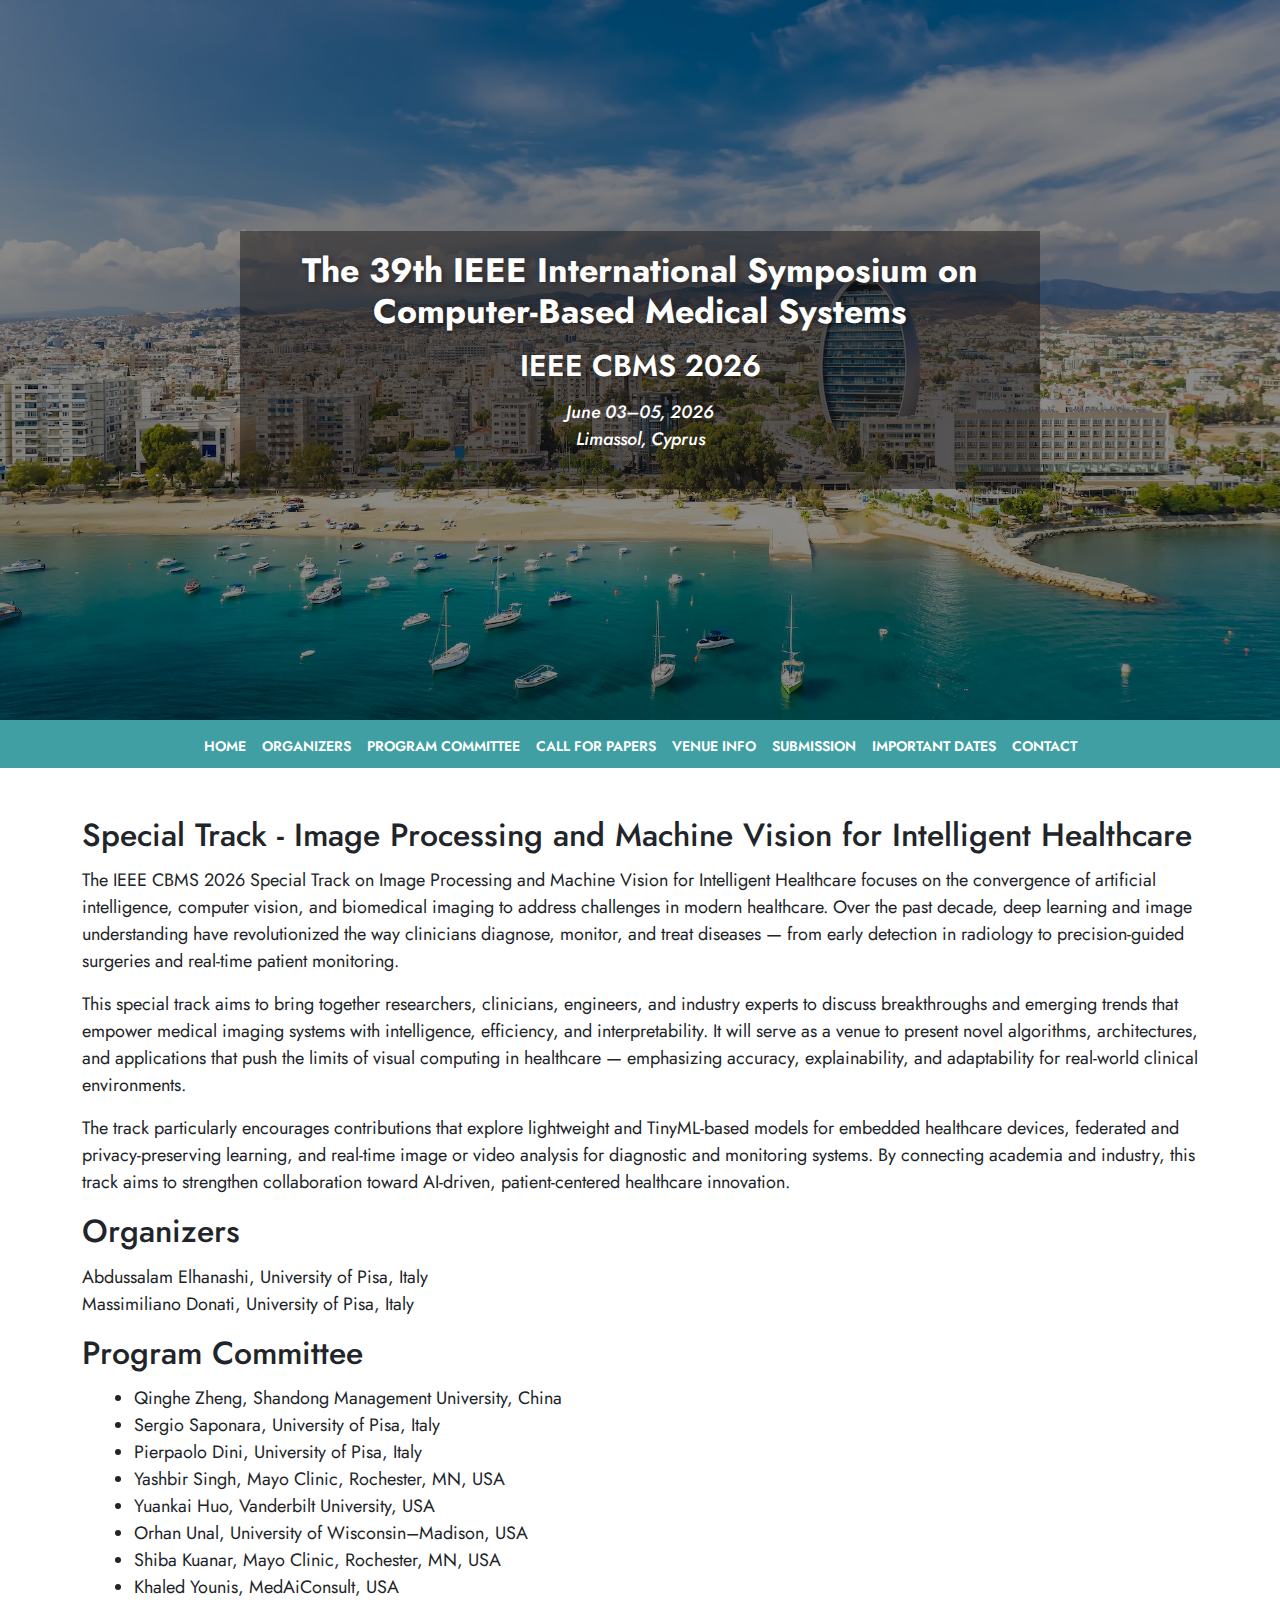
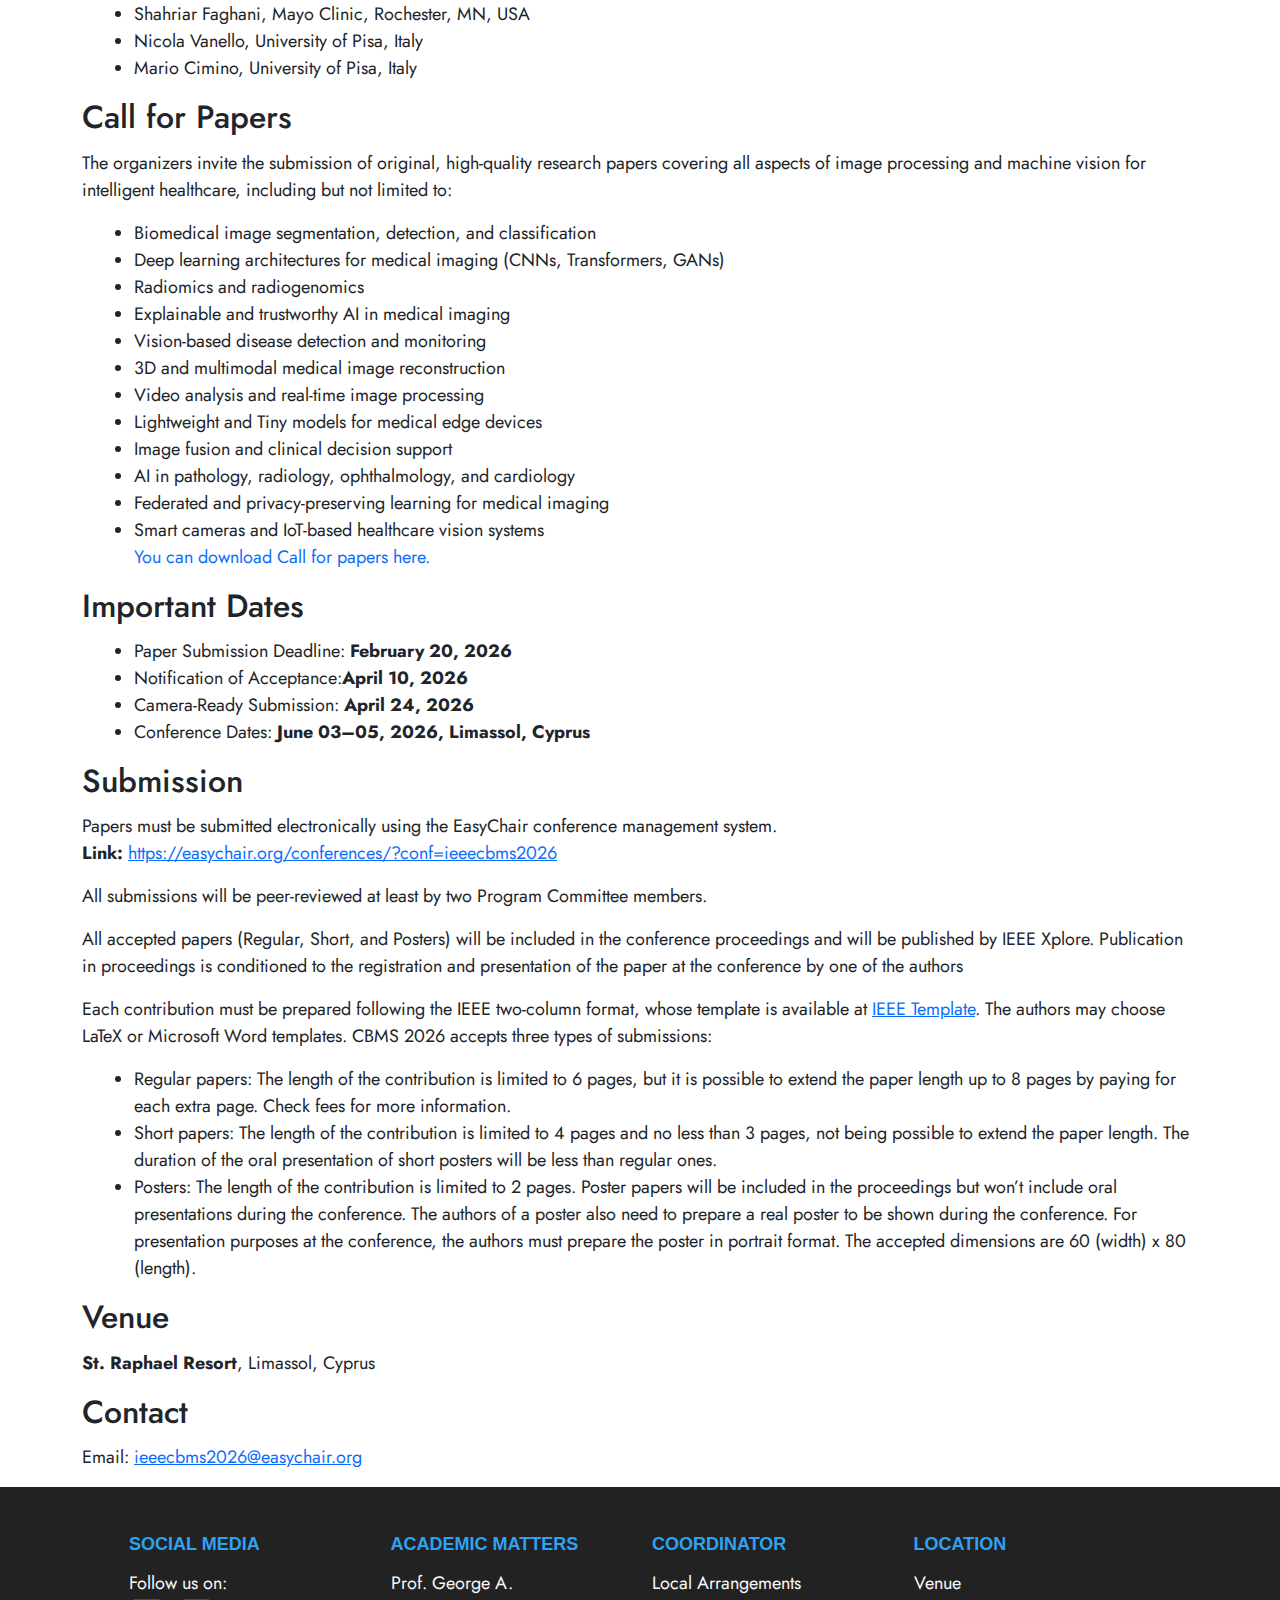
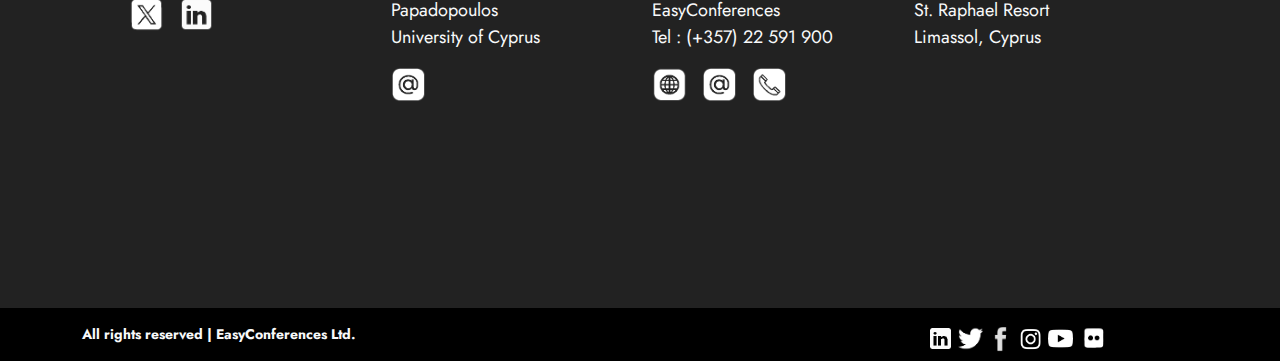
<file: index.html>
<!DOCTYPE html>
<html lang="en">

<head>
    <meta name="description" content="maritime communication, maritime cybersecurity, research">
    <link href="css_info/marcas.css" rel="stylesheet" type="text/css">
    <link rel="shortcut icon" href="images/favicon.ico" type="image/x-icon">
    <link rel="icon" href="favicon.ico" type="image/x-icon">
    <meta charset="UTF-8" />
    <meta name="viewport" content="width=device-width, initial-scale=1.0" />
    <link href="https://fonts.googleapis.com/css2?family=Jost:ital,wght@0,100..900;1,100..900&display=swap"
        rel="stylesheet">
    <link href="https://cdn.jsdelivr.net/npm/bootstrap@5.3.8/dist/css/bootstrap.min.css" rel="stylesheet">
    <title>IEEE CBMS 2026 – Image Processing and Machine Vision</title>
    <style>

    </style>
</head>

<body>

    <!-- Navigation -->

    <!-- Hero Banner -->
    <section class="hero" id="home">
        <div class="hero-content">
            <h1>The 39th IEEE International Symposium on Computer-Based
                Medical Systems </h1>
            <h2>IEEE CBMS 2026</h2>
            <p><em>June 03–05, 2026<br>Limassol, Cyprus</em></p>
        </div>
    </section>
    <section class="header_menu mb-5">
        <div class="container">
            <header>
                <nav class="navbar navbar-expand-lg ">

                    <button class="navbar-toggler" type="button" data-bs-toggle="collapse"
                        data-bs-target="#navbarTogglerDemo03" aria-controls="navbarTogglerDemo03" aria-expanded="false"
                        aria-label="Toggle navigation">
                        <span class="navbar-toggler-icon"></span>
                    </button>

                    <div class="collapse navbar-collapse" id="navbarTogglerDemo03">
                        <ul class="navbar-nav me-auto mb-2 mb-lg-0">
                            <li class="nav-item"><a href="#home" class="nav-link">HOME</a></li>
                            <li class="nav-item"><a href="#Organizers" class="nav-link">ORGANIZERS</a></li>
                            <li class="nav-item"><a href="#Program" class="nav-link">PROGRAM COMMITTEE</a></li>
                            <li class="nav-item"><a href="#Call_for_Papers" class="nav-link">CALL FOR
                                    PAPERS</a></li>
                            <li class="nav-item"><a href="#Venue" class="nav-link">VENUE
                                    INFO</a></li>
                            <li class="nav-item"><a href="#Submission" class="nav-link">SUBMISSION</a></li>
                            <li class="nav-item"><a href="#important" class="nav-link">IMPORTANT
                                    DATES</a></li>
                            <li class="nav-item"><a href="#Contact" class="nav-link">CONTACT</a></li>
                    </div>

                </nav>

            </header>
        </div>
    </section>

    <!-- Main Content -->
    <div class="container">
        <h2 class="h2_text_font">Special Track - Image Processing and Machine Vision for
            Intelligent Healthcare</h2>
        <p>
            The IEEE CBMS 2026 Special Track on Image Processing and
            Machine
            Vision for Intelligent Healthcare focuses on the convergence
            of
            artificial intelligence, computer vision, and biomedical
            imaging
            to address challenges in modern healthcare. Over the past
            decade, deep learning and image understanding have
            revolutionized the way clinicians diagnose, monitor, and
            treat
            diseases — from early detection in radiology to
            precision-guided
            surgeries and real-time patient monitoring.
        </p>

        <p>
            This special track aims to bring together researchers,
            clinicians, engineers, and industry experts to discuss
            breakthroughs and emerging trends that empower medical
            imaging
            systems with intelligence, efficiency, and interpretability.
            It
            will serve as a venue to present novel algorithms,
            architectures, and applications that push the limits of
            visual
            computing in healthcare — emphasizing accuracy,
            explainability,
            and adaptability for real-world clinical environments.
        </p>

        <p>
            The track particularly encourages contributions that explore
            lightweight and TinyML-based models for embedded healthcare
            devices, federated and privacy-preserving learning, and
            real-time image or video analysis for diagnostic and
            monitoring
            systems. By connecting academia and industry, this track
            aims to
            strengthen collaboration toward AI-driven, patient-centered
            healthcare innovation.
        </p>

        <section id="Organizers">
            <div class="organizer_class">
                <h2>Organizers</h2>
                <p>
                    Abdussalam Elhanashi, University of Pisa,
                    Italy<br>
                    Massimiliano Donati, University of Pisa,
                    Italy
                </p>
            </div>
        </section>

        <section id="Program">
            <h2>Program Committee</h2>
            <ul>
                <li>Qinghe Zheng, Shandong Management University, China</li>
                <li>Sergio Saponara, University of Pisa, Italy</li>
                <li>Pierpaolo Dini, University of Pisa, Italy</li>
                <li>Yashbir Singh, Mayo Clinic, Rochester, MN, USA</li>
                <li>Yuankai Huo, Vanderbilt University, USA</li>
                <li>Orhan Unal, University of Wisconsin–Madison, USA</li>
                <li>Shiba Kuanar, Mayo Clinic, Rochester, MN, USA</li>
                <li>Khaled Younis, MedAiConsult, USA</li>
                <li>Shahriar Faghani, Mayo Clinic, Rochester, MN, USA</li>
                <li>Nicola Vanello, University of Pisa, Italy</li>
                <li>Mario Cimino, University of Pisa, Italy</li>
            </ul>
        </section>

        <section id="Call_for_Papers">
            <h2>Call for Papers</h2>
            <p>The organizers invite the submission of original, high-quality research papers covering all aspects of
                image
                processing and machine vision for intelligent healthcare, including but not limited to:</p>
            <ul>
                <li>Biomedical image segmentation, detection, and
                    classification</li>
                <li>Deep learning architectures for medical imaging (CNNs,
                    Transformers, GANs)</li>
                <li>Radiomics and radiogenomics</li>
                <li>Explainable and trustworthy AI in medical imaging</li>
                <li>Vision-based disease detection and monitoring</li>
                <li>3D and multimodal medical image reconstruction</li>
                <li>Video analysis and real-time image processing</li>
                <li>Lightweight and Tiny models for medical edge
                    devices</li>
                <li>Image fusion and clinical decision support</li>
                <li>AI in pathology, radiology, ophthalmology, and
                    cardiology</li>
                <li>Federated and privacy-preserving learning for medical
                    imaging</li>
                <li>Smart cameras and IoT-based healthcare vision
                    systems</li>
                    <span style="color: #0d6efd;"><a href="#Call_for_Papers" class="nav-link" id="pdfLink">
                        You can download Call for papers here.
                    </a></span>
            </ul>

        </section>
        <section id="important">
            <h2>Important Dates</h2>
            <ul>
                <li>Paper Submission Deadline:<strong> February 20,
                        2026</strong></li>
                <li>Notification of Acceptance:<strong>April 10,
                        2026</strong></li>
                <li>Camera-Ready Submission:<strong> April 24,
                        2026</strong></li>
                <li>Conference Dates:<strong> June 03–05, 2026,
                        Limassol, Cyprus</strong></li>
            </ul>
        </section>
        <section id="Submission">
            <h2>Submission</h2>
            <p>
                Papers must be submitted electronically using the EasyChair
                conference management system.<br>
                <strong> Link:</strong> <a href="https://easychair.org/conferences/?conf=ieeecbms2026"
                    target="_blank">https://easychair.org/conferences/?conf=ieeecbms2026</a>
            </p>
            <p>
                All submissions will be peer-reviewed at least by two
                Program
                Committee members.
            </p>
            <p>
                All accepted papers (Regular, Short, and Posters) will be
                included in the conference proceedings and will be published
                by IEEE Xplore. Publication in proceedings is conditioned to
                the registration and presentation of the paper at the
                conference by one of the authors
            </p>
            <p>
                Each contribution must be prepared following the IEEE
                two-column
                format, whose template is available at

                <a href="https://www.ieee.org/conferences/publishing/templates.html. " target="_blank">IEEE
                    Template</a>.
                The authors may choose LaTeX or Microsoft Word templates.
                CBMS
                2026 accepts three types of submissions:
            </p>
            <ul>
                <li>Regular papers: The length of the contribution is
                    limited to
                    6 pages, but it is possible to extend the paper length
                    up to
                    8 pages by paying for each extra page. Check fees for
                    more
                    information.</li>
                <li>
                    Short papers: The length of the contribution is limited
                    to 4
                    pages and no less than 3 pages, not being possible to
                    extend
                    the paper length. The duration of the oral presentation
                    of
                    short posters will be less than regular ones.
                </li>
                <li>
                    Posters: The length of the contribution is limited to 2
                    pages. Poster papers will be included in the proceedings
                    but
                    won’t include oral presentations during the conference.
                    The
                    authors of a poster also need to prepare a real poster
                    to be
                    shown during the conference. For presentation purposes
                    at
                    the conference, the authors must prepare the poster in
                    portrait format. The accepted dimensions are 60 (width)
                    x 80
                    (length).
                </li>
            </ul>
        </section>
        <section id="Venue">
            <h2>Venue</h2>
            <p><strong>St. Raphael Resort</strong>, Limassol, Cyprus</p>
        </section>
        <!-- <div class="maps">
                <iframe
                    src="https://www.google.com/maps/embed?pb=!1m18!1m12!1m3!1d3279.6843391392895!2d33.16484797622623!3d34.713140882544494!2m3!1f0!2f0!3f0!3m2!1i1024!2i768!4f13.1!3m3!1m2!1s0x14e0ca2a8d63ff4d%3A0xdc93062b55b67add!2sSt%20Raphael%20Resort!5e0!3m2!1sen!2sin!4v1762270260442!5m2!1sen!2sin"
                    width="100%" height="350" style="border:0;" allowfullscreen
                    loading="lazy"
                    referrerpolicy="no-referrer-when-downgrade"></iframe>
            </div> -->
        <section id="Contact">
            <h2>Contact</h2>
            <p>Email: <a href="mailto:ieeecbms2026@easychair.org">ieeecbms2026@easychair.org</a></p>
        </section>
    </div>
    <div class="footer_1 text-light">
        <div class="container">
            <div class="footer_padding row">
                <div class="col-md-3">
                    <h4 class="SOCIAL_MEDIA_color mb-1">SOCIAL MEDIA</h4>
                    <p class="m-0 p-0">Follow us on:</p>
                    <img src="images/Website-X-150x150.png" class="footer_logo" width="50px">
                    <img src="images/Website-LinkedIn-150x150.png" class="footer_logo" width="50px">
                </div>
                <div class="col-md-3">
                    <h4 class="SOCIAL_MEDIA_color mb-1">ACADEMIC MATTERS</h4>
                    <p class="m-0 p-0">Prof. George A.</p>
                    <p class="m-0 p-0">Papadopoulos</p>
                    <p class="mb-3">University of Cyprus</p>
                    <img src="images/Website-Email-150x150.png" class="footer_logo" width="50px">
                </div>
                <div class="col-md-3">
                    <h4 class="SOCIAL_MEDIA_color mb-1">COORDINATOR</h4>
                    <p class="m-0 p-0">Local Arrangements</p>
                    <p class="m-0 p-0">EasyConferences</p>
                    <p class="mb-3">Tel : (+357) 22 591 900</p>
                    <img src="images/Website-Link-150x150.png" class="footer_logo" width="50px">
                    <img src="images/Website-Email-150x150.png" class="footer_logo" width="50px">
                    <img src="images/Website-Phone-150x150.png" class="footer_logo" width="50px">
                </div>
                <div class="col-md-3">
                    <h4 class="SOCIAL_MEDIA_color mb-1">LOCATION</h4>
                    <p class="m-0 p-0">Venue</p>
                    <p class="m-0 p-0">St. Raphael Resort</p>
                    <p class="m-0 p-0">Limassol, Cyprus</p>
                    <iframe
                        src="https://www.google.com/maps/embed?pb=!1m14!1m8!1m3!1d52474.95188963618!2d33.167423!3d34.713137!3m2!1i1024!2i768!4f13.1!3m3!1m2!1s0x14e0ca2a8d63ff4d%3A0xdc93062b55b67add!2sSt%20Raphael%20Resort!5e0!3m2!1sen!2sus!4v1762323790412!5m2!1sen!2sus"
                        width="70%" height="auto" style="border:0;" allowfullscreen="" loading="lazy"
                        referrerpolicy="no-referrer-when-downgrade"></iframe>
                </div>
            </div>
        </div>
    </div>
    <div class="footer_2">
        <div class="container">
            <div class="row pt-3">
                <div class="col-md-8">
                    <p class="last_footer_text text-light text-start"><b>All rights reserved | EasyConferences Ltd.</b>
                    </p>
                </div>
                <div class="col-md-4 text-center">
                    <img src="images/Website-LinkedIn-150x150.png" width="25px">
                    <img src="images/twitter.png" width="25px">
                    <img src="images/facbook.png" width="25px">
                    <img src="images/instgram.png" width="25px">
                    <img src="images/you tub.png" width="25px">
                    <img src="images/images-1.png" width="35px">
                </div>
            </div>
        </div>
    </div>
    <script src="https://cdn.jsdelivr.net/npm/bootstrap@5.3.8/dist/js/bootstrap.bundle.min.js"></script>
    <script>
        document.getElementById('pdfLink').addEventListener('click', function (e) {
            e.preventDefault(); // stop tab behavior
            window.open('FLYER-CBMS-2026.pdf', '_blank'); // open PDF in new tab
        });
    </script>
</body>

</html>
</file>
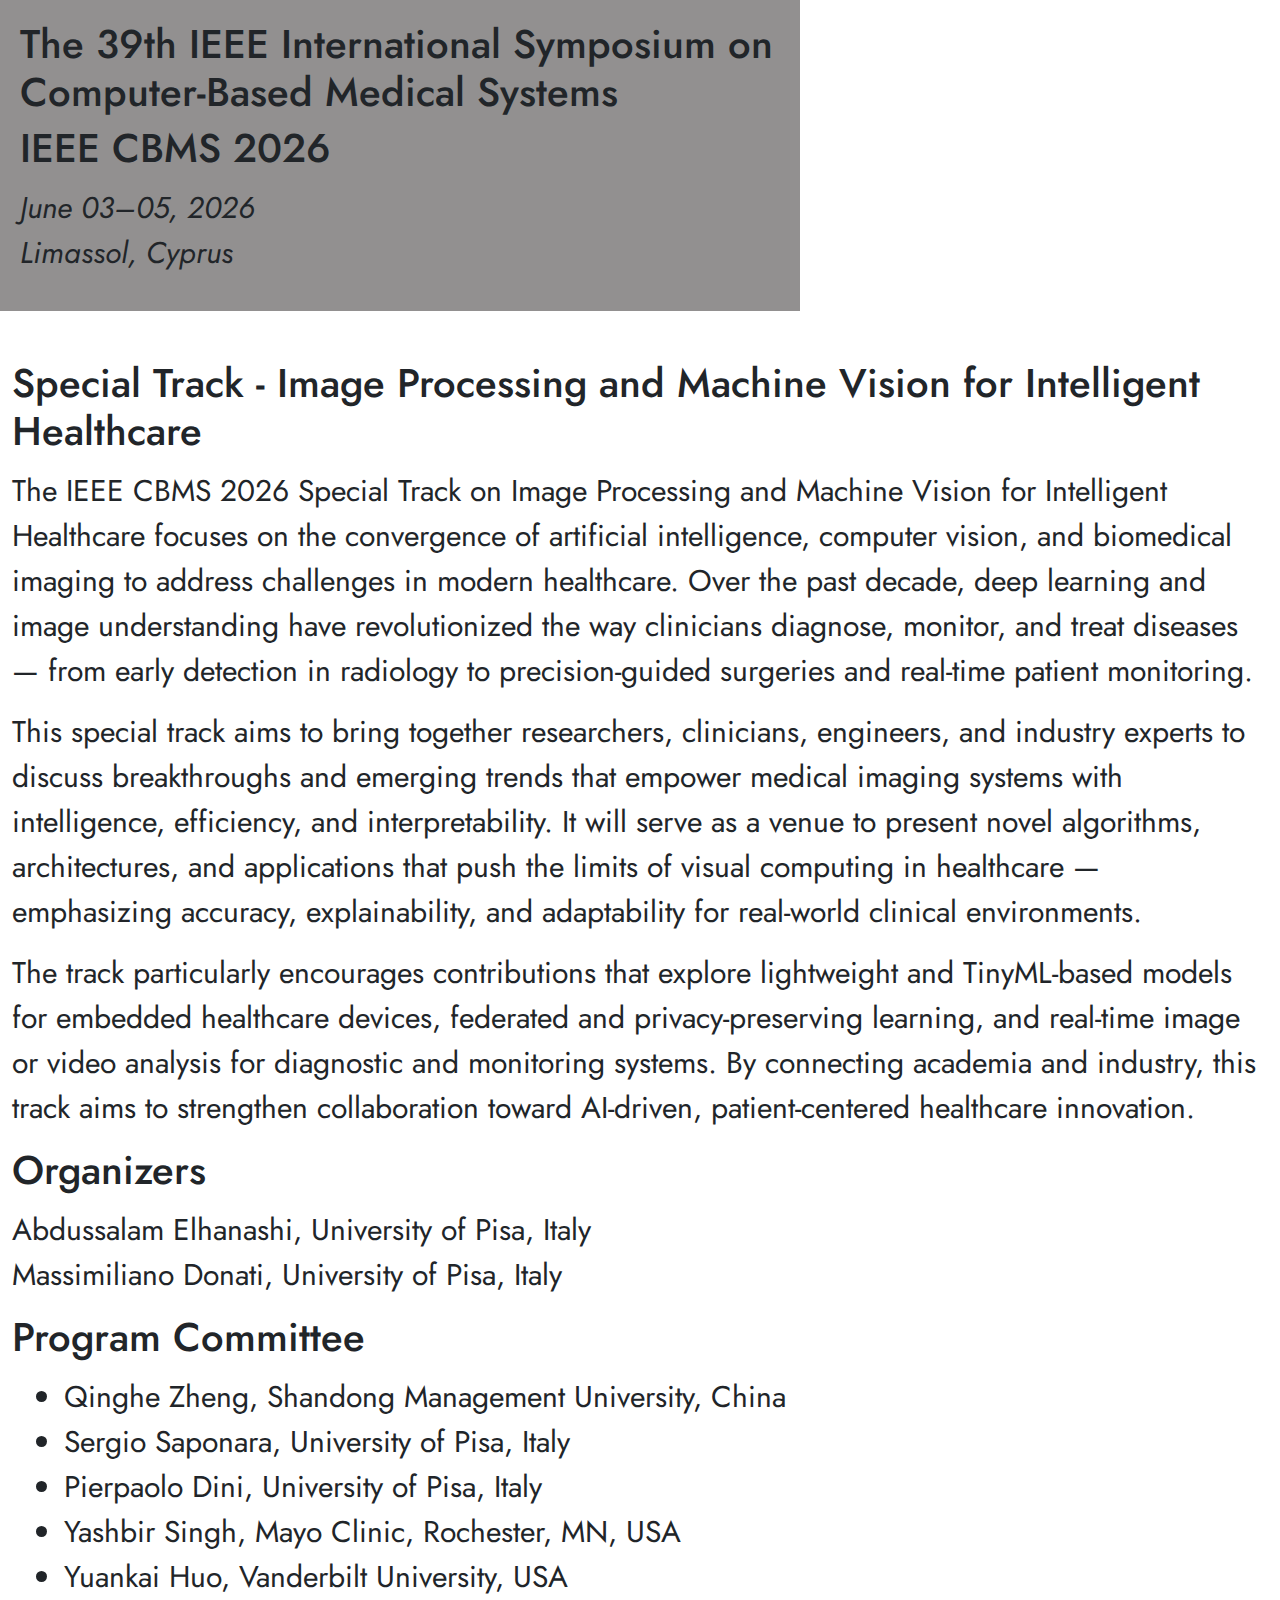
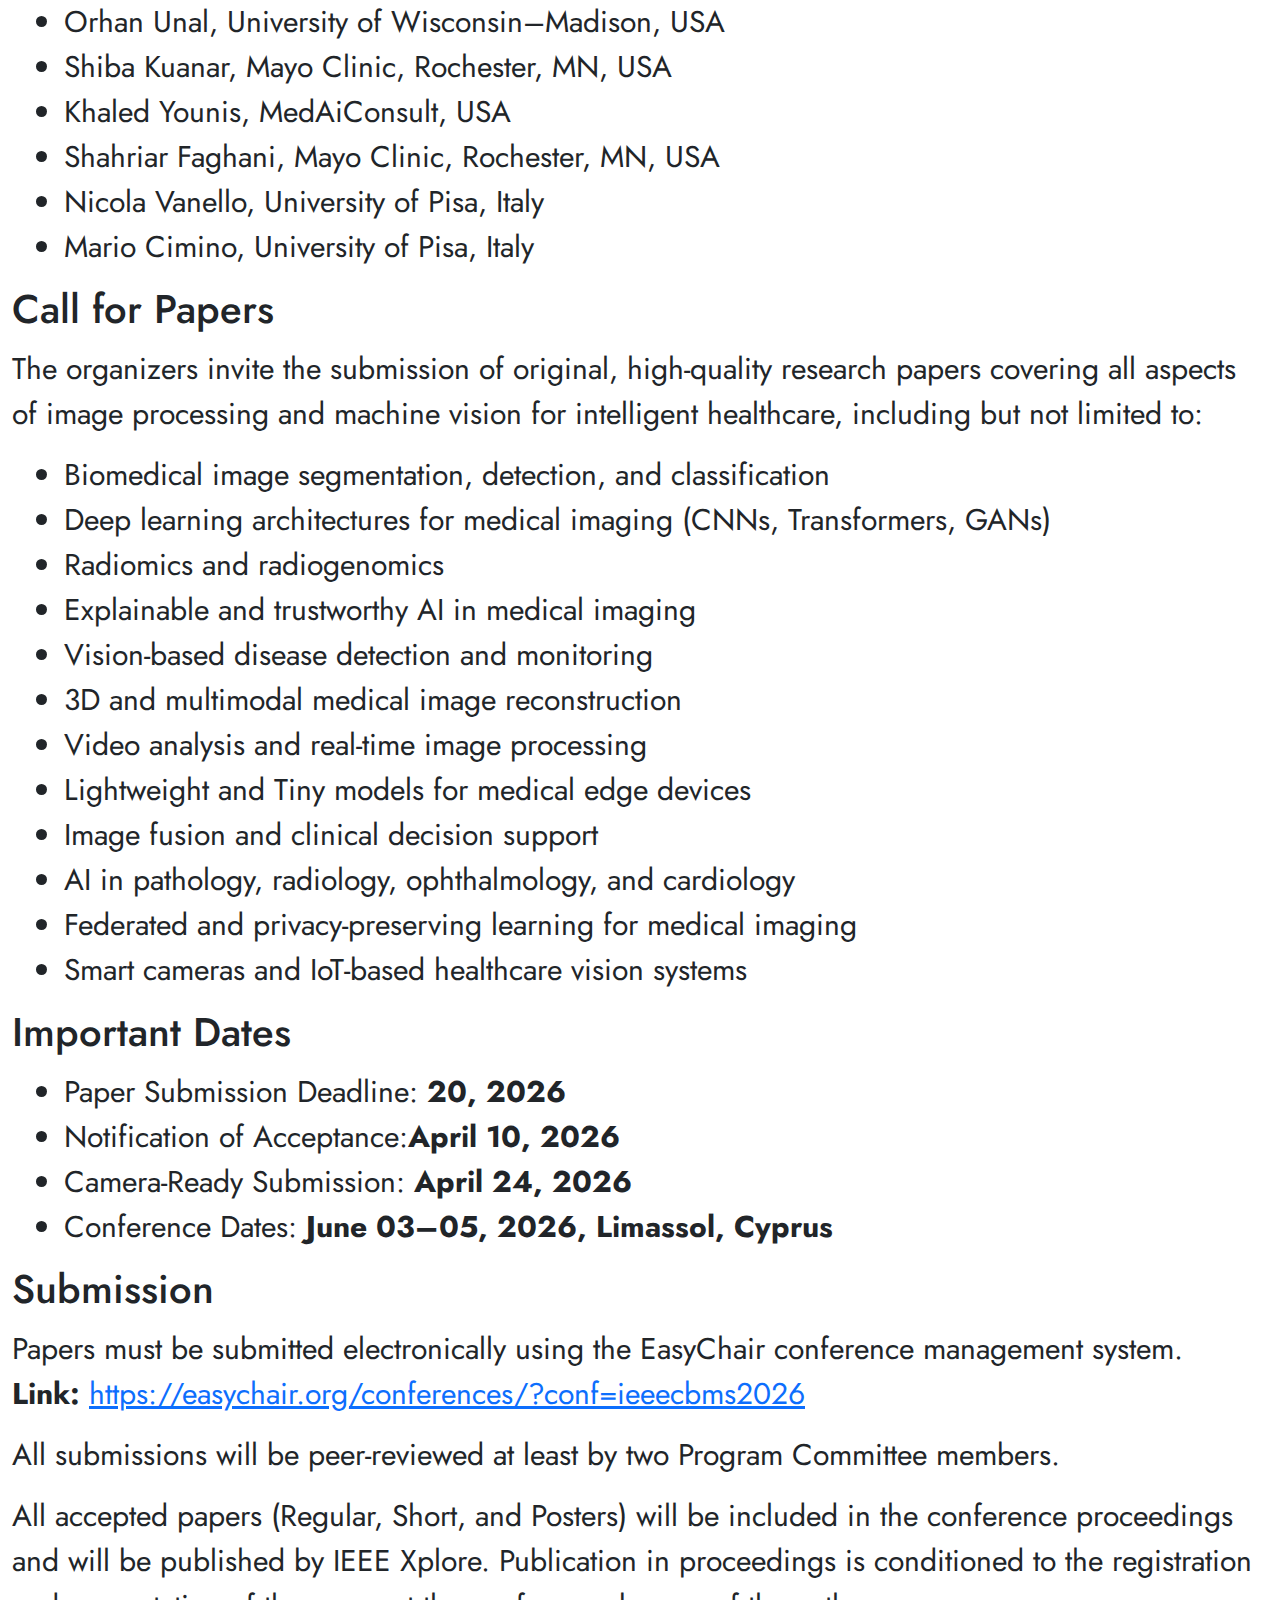
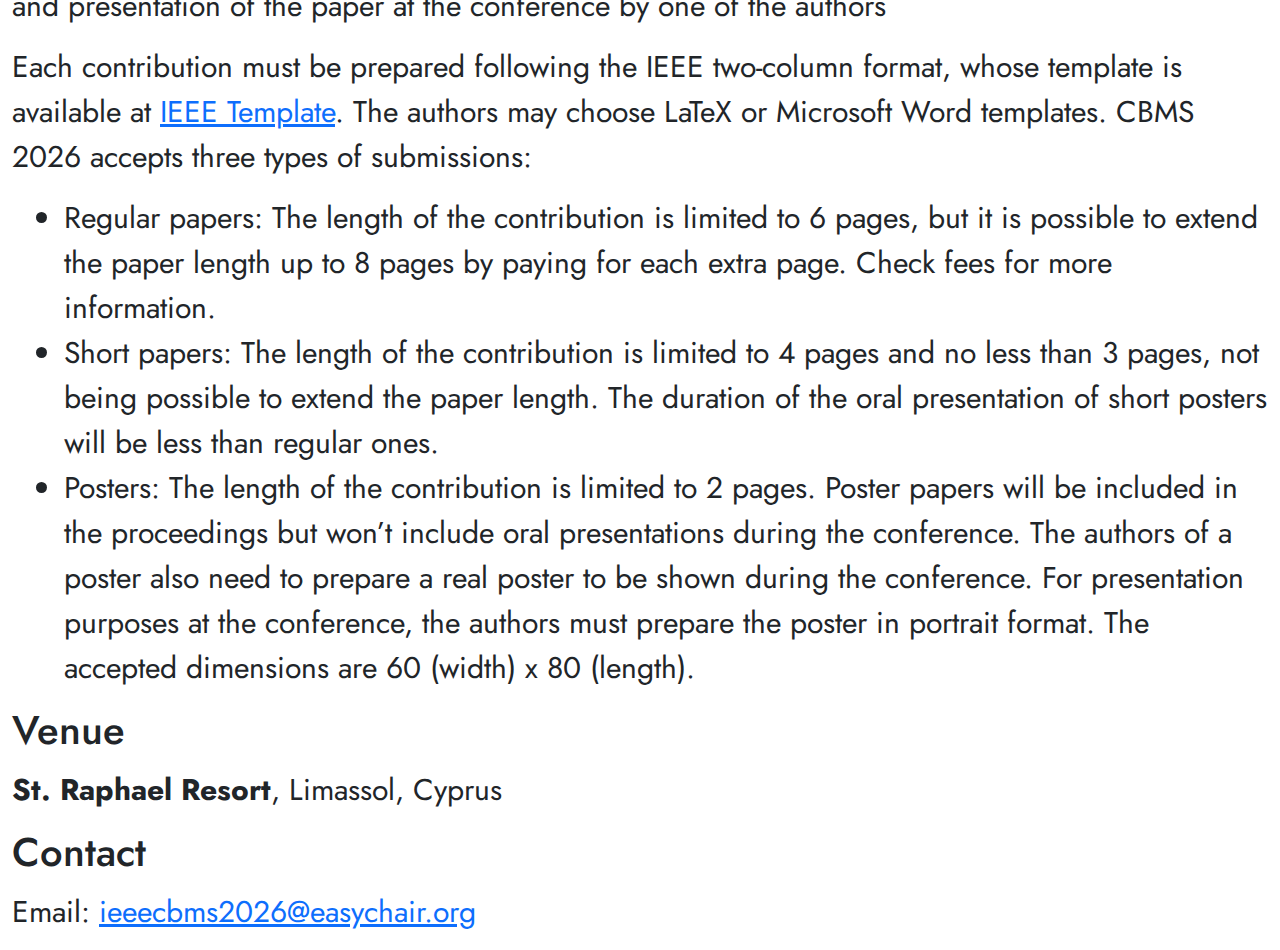
<file: pdf.html>
<!DOCTYPE html>
<html lang="en">

<head>
    <meta name="description" content="maritime communication, maritime cybersecurity, research">
    <link href="css_info/marcas.css" rel="stylesheet" type="text/css">
    <link rel="shortcut icon" href="images/favicon.ico" type="image/x-icon">
    <link rel="icon" href="favicon.ico" type="image/x-icon">
    <meta charset="UTF-8" />
    <meta name="viewport" content="width=device-width, initial-scale=1.0" />
    <link href="https://fonts.googleapis.com/css2?family=Jost:ital,wght@0,100..900;1,100..900&display=swap"
        rel="stylesheet">
    <link href="https://cdn.jsdelivr.net/npm/bootstrap@5.3.8/dist/css/bootstrap.min.css" rel="stylesheet">
    <title>IEEE CBMS 2026 – Image Processing and Machine Vision</title>
    <style>

    </style>
</head>

<body>

    <!-- Navigation -->

    <!-- Hero Banner -->
    <section class="pdf-hero" id="home">
        <div class="hero-content">
            <h1 style="font-size: 40px;">The 39th IEEE International Symposium on Computer-Based
                Medical Systems </h1>
            <h2 style="font-size: 40px;">IEEE CBMS 2026</h2>
            <p style="font-size: 30px;"><em>June 03–05, 2026<br>Limassol, Cyprus</em></p>
        </div>
    </section>

    <!-- Main Content -->
    <div class="container-fluid mt-5">
        <h2 class="h2_text_font" style="font-size: 40px;">Special Track - Image Processing and Machine Vision for
            Intelligent Healthcare</h2>
        <p style="font-size: 30px;">
            The IEEE CBMS 2026 Special Track on Image Processing and
            Machine
            Vision for Intelligent Healthcare focuses on the convergence
            of
            artificial intelligence, computer vision, and biomedical
            imaging
            to address challenges in modern healthcare. Over the past
            decade, deep learning and image understanding have
            revolutionized the way clinicians diagnose, monitor, and
            treat
            diseases — from early detection in radiology to
            precision-guided
            surgeries and real-time patient monitoring.
        </p>

        <p style="font-size: 30px;">
            This special track aims to bring together researchers,
            clinicians, engineers, and industry experts to discuss
            breakthroughs and emerging trends that empower medical
            imaging
            systems with intelligence, efficiency, and interpretability.
            It
            will serve as a venue to present novel algorithms,
            architectures, and applications that push the limits of
            visual
            computing in healthcare — emphasizing accuracy,
            explainability,
            and adaptability for real-world clinical environments.
        </p>

        <p style="font-size: 30px;">
            The track particularly encourages contributions that explore
            lightweight and TinyML-based models for embedded healthcare
            devices, federated and privacy-preserving learning, and
            real-time image or video analysis for diagnostic and
            monitoring
            systems. By connecting academia and industry, this track
            aims to
            strengthen collaboration toward AI-driven, patient-centered
            healthcare innovation.
        </p>
      
        <section  id="Organizers">
            <div class="organizer_class">
                <h2 style="font-size: 40px;">Organizers</h2>
                <p style="font-size: 30px;">
                    Abdussalam Elhanashi, University of Pisa,
                    Italy<br>
                    Massimiliano Donati, University of Pisa,
                    Italy
                </p>
            </div>
        </section>

       <section  id="Program">
         <h2 style="font-size: 40px;">Program Committee</h2>
        <ul style="font-size: 30px;">
            <li>Qinghe Zheng, Shandong Management University, China</li>
            <li>Sergio Saponara, University of Pisa, Italy</li>
            <li>Pierpaolo Dini, University of Pisa, Italy</li>
            <li>Yashbir Singh, Mayo Clinic, Rochester, MN, USA</li>
            <li>Yuankai Huo, Vanderbilt University, USA</li>
            <li>Orhan Unal, University of Wisconsin–Madison, USA</li>
            <li>Shiba Kuanar, Mayo Clinic, Rochester, MN, USA</li>
            <li>Khaled Younis, MedAiConsult, USA</li>
            <li>Shahriar Faghani, Mayo Clinic, Rochester, MN, USA</li>
            <li>Nicola Vanello, University of Pisa, Italy</li>
            <li>Mario Cimino, University of Pisa, Italy</li>
        </ul>
       </section>

       <section id="Call_for_Papers">
            <h2 style="font-size: 40px;">Call for Papers</h2>
            <p style="font-size: 30px;">The organizers invite the submission of original, high-quality research papers covering all aspects of image
            processing and machine vision for intelligent healthcare, including but not limited to:</p>
            <ul style="font-size: 30px;">
                <li>Biomedical image segmentation, detection, and
                    classification</li>
                <li>Deep learning architectures for medical imaging (CNNs,
                    Transformers, GANs)</li>
                <li>Radiomics and radiogenomics</li>
                <li>Explainable and trustworthy AI in medical imaging</li>
                <li>Vision-based disease detection and monitoring</li>
                <li>3D and multimodal medical image reconstruction</li>
                <li>Video analysis and real-time image processing</li>
                <li>Lightweight and Tiny models for medical edge
                    devices</li>
                <li>Image fusion and clinical decision support</li>
                <li>AI in pathology, radiology, ophthalmology, and
                    cardiology</li>
                <li>Federated and privacy-preserving learning for medical
                    imaging</li>
                <li>Smart cameras and IoT-based healthcare vision
                    systems</li>
            </ul>
       </section>
        <section  id="important">
            <h2 style="font-size: 40px;">Important Dates</h2>
        <ul style="font-size: 30px;">
            <li>Paper Submission Deadline:<strong> 20,
                2026</strong></li>
            <li>Notification of Acceptance:<strong>April 10,
                2026</strong></li>
            <li>Camera-Ready Submission:<strong> April 24,
                2026</strong></li>
            <li>Conference Dates:<strong> June 03–05, 2026,
                Limassol, Cyprus</strong></li>
        </ul>
        </section>
        <section id="Submission">
            <h2 style="font-size: 40px;">Submission</h2>
            <p style="font-size: 30px;">
                Papers must be submitted electronically using the EasyChair
                conference management system.<br>
                <strong> Link:</strong> <a href="https://easychair.org/conferences/?conf=ieeecbms2026"
                    target="_blank">https://easychair.org/conferences/?conf=ieeecbms2026</a>
            </p>
            <p style="font-size: 30px;">
                All submissions will be peer-reviewed at least by two
                Program
                Committee members.
            </p>
            <p style="font-size: 30px;">
                All accepted papers (Regular, Short, and Posters) will be
                included in the conference proceedings and will be published
                by IEEE Xplore. Publication in proceedings is conditioned to
                the registration and presentation of the paper at the
                conference by one of the authors
            </p>
            <p style="font-size: 30px;">
                Each contribution must be prepared following the IEEE
                two-column
                format, whose template is available at

                <a href="https://www.ieee.org/conferences/publishing/templates.html. " target="_blank">IEEE Template</a>.
                The authors may choose LaTeX or Microsoft Word templates.
                CBMS
                2026 accepts three types of submissions:
            </p>
            <ul style="font-size: 30px;">
                <li>Regular papers: The length of the contribution is
                    limited to
                    6 pages, but it is possible to extend the paper length
                    up to
                    8 pages by paying for each extra page. Check fees for
                    more
                    information.</li>
                <li>
                    Short papers: The length of the contribution is limited
                    to 4
                    pages and no less than 3 pages, not being possible to
                    extend
                    the paper length. The duration of the oral presentation
                    of
                    short posters will be less than regular ones.
                </li>
                <li>
                    Posters: The length of the contribution is limited to 2
                    pages. Poster papers will be included in the proceedings
                    but
                    won’t include oral presentations during the conference.
                    The
                    authors of a poster also need to prepare a real poster
                    to be
                    shown during the conference. For presentation purposes
                    at
                    the conference, the authors must prepare the poster in
                    portrait format. The accepted dimensions are 60 (width)
                    x 80
                    (length).
                </li>
            </ul>
            </section>
        <section id="Venue">
            <h2 style="font-size: 40px;">Venue</h2>
            <p style="font-size: 30px;"><strong>St. Raphael Resort</strong>, Limassol, Cyprus</p>
        </section>
            <section id="Contact">
            <h2 style="font-size: 40px;">Contact</h2>
            <p style="font-size: 30px;">Email: <a href="mailto:ieeecbms2026@easychair.org">ieeecbms2026@easychair.org</a></p>
        </section>
    </div>
    <script src="https://cdn.jsdelivr.net/npm/bootstrap@5.3.8/dist/js/bootstrap.bundle.min.js"></script>
</body>

</html>
</file>
<file: css_info/marcas.css>
body {
	font-family: "Jost", sans-serif !important;
	margin: 0;
	padding: 0;
	line-height: 1.6;
	background-color: #fff;
	color: #222;
	font-size: 18px !important;
}

.header_menu ul li {
	list-style-type: none !important;
}

.header_menu ul {
	margin: 0;
}

.header_menu {
	background: #3f9fa2;
	margin: 0;
	position: sticky;
	top: 0;
	z-index: 1000;
}

.navbar ul {
	display: flex;
	justify-content: space-between;
	flex-wrap: wrap;
	list-style: none;
	/* padding: 12px 10px; */
	margin: 0;
	width: 100%;

}

.navbar a {
	text-decoration: none !important;
	color: #fff;
	font-weight: 600;
	font-size: 14px;
	transition: color 0.3s ease, border-bottom 0.3s ease;
	padding-bottom: 3px;
}

.navbar button {
	text-decoration: none !important;
	color: #fff;
	font-weight: 600;
	font-size: 14px;
	transition: color 0.3s ease, border-bottom 0.3s ease;
	padding-bottom: 3px;
}

.navbar a:hover {
	color: #000;
	/* border-bottom: 2px solid #000; */
}

/* Hero Banner */
.hero {
	background: url('../images/marcas_banner.jpg') no-repeat center center/cover;
	height: 80vh;
	position: relative;
	display: flex;
	align-items: center;
	justify-content: center;
	color: #fff;
	text-align: center;
}

.hero::before {
	content: "";
	position: absolute;
	top: 0;
	left: 0;
	width: 100%;
	height: 100%;
	background: rgba(0, 0, 0, 0.45);
}

.hero-content {
	position: relative;
	max-width: 800px;
	padding: 20px;
	background-color: #17141478;
}

.hero h1 {
	font-size: 34px;
	font-weight: 700;
	margin-bottom: 15px;
	text-shadow: 2px 2px 6px rgba(0, 0, 0, 0.4);
}

.hero h2 {
	font-size: 30px;
	font-weight: 600;
	margin-bottom: 10px;
	text-shadow: 1px 1px 5px rgba(0, 0, 0, 0.3);
}

.hero p {
	font-size: 18px;
	font-weight: 500;
	margin-top: 10px;
}


h2 {
	font-size: 22px;
	/* border-bottom: 2px solid #000; */
	padding-bottom: 5px;
	margin-top: 0px;
}

ul {
	margin-left: 20px;
}

a {
	color: #004aad;
	text-decoration: none;
}

a:hover {
	text-decoration: underline;
}

.footer {
	text-align: center;
	font-size: 14px;
	padding: 30px 0;
	color: #555;
	border-top: 1px solid #ddd;
	margin-top: 40px;
}
button{
	outline: none !important;
	box-shadow: none !important;
}
@media (max-width:1200px){
	.navbar a{font-size: 12px;}
	.navbar-toggler-icon
	{
		filter: invert(1);
	}
	button.navbar-toggler {
    border: 1px solid #fff;
    color: #fff !important;
}
}
@media (min-width: 992px) {
    .navbar-expand-lg .navbar-nav {
        flex-direction: row;
        justify-content: center;
    }
	
}

@media (max-width: 768px) {
	.navbar {
		flex-direction: column;
		align-items: center;
		
	}
	
	nav.navbar.navbar-expand-lg {
    display: block;
}

	.navbar li {
		margin: 8px 0;
	}

	.hero h1 {
		font-size: 20px;
	}

	.hero h2 {
		font-size: 18px;
	}

	.hero p {
		font-size: 16px;
	}
}
/* ///////// */
/* .SOCIAL_MEDIA_color{
	color: #2EA3F2;
	padding: 0px 0px 10px;
	font-family: 'Poppins',Helvetica,Arial,Lucida,sans-serif;
	font-size: 18px;
}
.footer_logo{
	height: 50px;
	width: 50px;
}
.footer_padding{
	padding: 70px;
	height: 415px;
}
.footer_1{
	background-color:#222222;
} */
 .SOCIAL_MEDIA_color {
	color: #2EA3F2;
	padding: 0 0 10px;
	font-family: 'Poppins', Helvetica, Arial, Lucida, sans-serif;
	font-size: 18px;
	font-weight: 600;
}

.footer_logo {
	height: 35px;
	width: 35px;
	margin-right: 10px;
	cursor: pointer;
	transition: transform 0.2s ease-in-out;
}

.footer_logo:hover {
	transform: scale(1.1);
}

.footer_padding {
	padding:47px;
}

.footer_1 {
	background-color: #222222;
	color: #f2f2f2;
	text-align: left;
	height: 421px;
}

@media (max-width: 767px) {
	.footer_padding {
		padding: 30px 15px;
		text-align: center;
	}

	.footer_1 .col-md-3 {
		margin-bottom: 30px;
	}

	.footer_logo {
		height: 40px;
		width: 40px;
		margin: 5px;
	}

	iframe {
		width: 100% !important;
		height: 200px !important;
	}
}
/* /////////// */
.footer_2{
	background-color: #000;
}
.last_footer_text{
	font-size: 14px;
}
</file>
